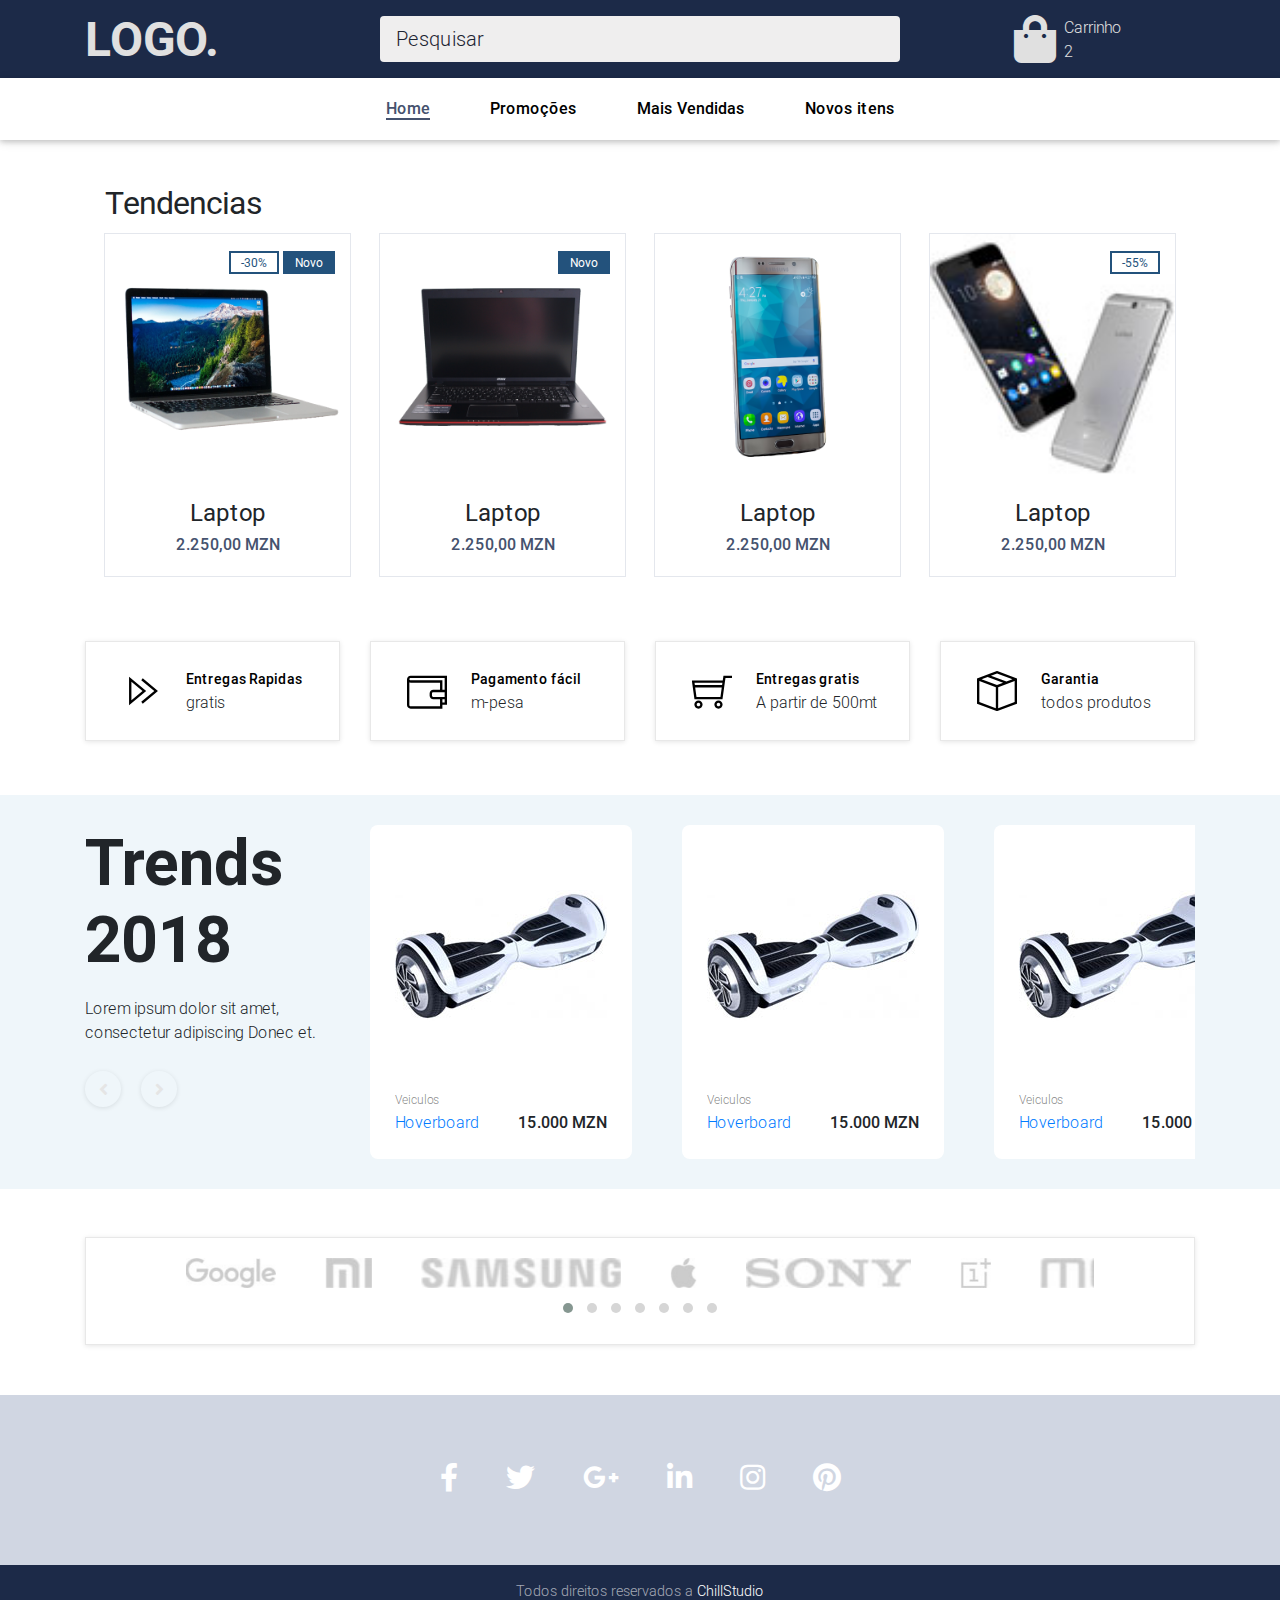
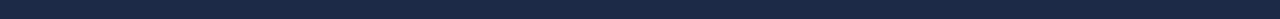
<file: LojaGerson/index.html>
<!DOCTYPE html>
<html lang="en">
  <head>
    <meta charset="UTF-8" />
    <meta
      name="viewport"
      content="width=device-width, initial-scale=1, shrink-to-fit=no"
    />
    <meta http-equiv="x-ua-compatible" content="ie=edge" />
    <title>LOJA Virtual</title>
    <!-- MDB icon -->
    <link rel="icon" href="img/mdb-favicon.ico" type="image/x-icon" />
    <!-- Font Awesome -->
    <link
      rel="stylesheet"
      href="https://use.fontawesome.com/releases/v5.11.2/css/all.css"
    />
    <!-- Bootstrap core CSS -->
    <link rel="stylesheet" href="css/bootstrap.min.css" />
    <!-- Material Design Bootstrap -->
    <link rel="stylesheet" href="css/mdb.min.css" />
    <link
      rel="stylesheet"
      href="plugins/owlcarousel/dist/assets/owl.carousel.min.css"
    />
    <link
      rel="stylesheet"
      href="plugins/owlcarousel/dist/assets/owl.theme.default.min.css"
    />
    <!-- Your custom styles (optional) -->
    <link rel="stylesheet" href="css/custom/set.css" />
    <link rel="stylesheet" href="css/style.css" />
  </head>

  <body>
    <header>
      <div class="mdb-color darken-3 text-light">
        <div class="container-xl">
          <div class="row">
            <div class="col-md-3 d-flex align-items-center">
              <span style="font-size: 3rem; font-weight: 600;">LOGO.</span>
            </div>
            <div
              class="col-md-6 d-flex justify-content-center align-items-center"
            >
              <span class="input input--kaede">
                <input
                  class="input__field input__field--kaede"
                  type="text"
                  id="input-35"
                />
                <label class="input__label input__label--kaede" for="input-35">
                  <span class="input__label-content input__label-content--kaede"
                    >Pesquisar</span
                  >
                </label>
              </span>
            </div>
            <div
              class="col-md-3 d-flex justify-content-center align-items-center"
            >
              <div class="shopping-cart d-flex">
                <i class="fas fa-shopping-bag"></i>
                <div class="shop-items d-flex flex-column align-items-around">
                  <span>Carrinho</span>
                  <span class="shop-num">2</span>
                </div>
              </div>
            </div>
          </div>
        </div>
      </div>
      <nav class="navbar white navbar-expand-lg navbar-light scrolling-navbar">
        <div class="container-xl">
          <button
            class="navbar-toggler"
            type="button"
            data-toggle="collapse"
            data-target="#navbarSupportedContent"
            aria-controls="navbarSupportedContent"
            aria-expanded="false"
            aria-label="Toggle navigation"
          >
            <span class="navbar-toggler-icon"></span>
          </button>
          <div class="collapse navbar-collapse" id="navbarSupportedContent">
            <ul class="navbar-nav w-100 d-flex justify-content-center">
              <li class="nav-item active">
                <a class="nav-link" href="index.html">Home</a>
              </li>
              <li class="nav-item">
                <a class="nav-link" href="produto.html">Promoções</a>
              </li>
              <li class="nav-item">
                <a class="nav-link" href="categoria.html">Mais Vendidas</a>
              </li>
              <li class="nav-item">
                <a class="nav-link" href="publicar.html">Novos itens</a>
              </li>
            </ul>
          </div>
        </div>
      </nav>
    </header>
    <main>
      <div class="container-xl">
        <section class="mt-4">
          <div class="card z-depth-0 rounded-0">
            <div class="card-body">
              <h5 class="card-title panel-title">Tendencias</h5>
              <div class="row">
                <div class="col-sm-6 col-md-4 col-lg-3">
                  <!-- Card -->
                  <div class="card z-depth-0 rounded-0 product">
                    <!-- Card image -->
                    <div class="view overlay">
                      <img
                        class="card-img-top product-img"
                        src="img\product01.png"
                        alt="Card image cap"
                      />
                      <div class="product-label">
                        <span class="sale">-30%</span>
                        <span class="new">Novo</span>
                      </div>
                      <a href="#!">
                        <div class="mask rgba-white-slight"></div>
                      </a>
                    </div>

                    <!-- Card content -->
                    <div class="card-body text-center">
                      <!-- Title -->
                      <h4 class="card-title mb-1">Laptop</h4>
                      <span class="price">2.250,00 MZN</span>
                    </div>
                    <div class="add-to-cart">
                      <button class="add-to-cart-btn" tabindex="0">
                        <i class="fa fa-shopping-cart"></i> add
                      </button>
                    </div>
                  </div>

                  <!-- Card -->
                </div>
                <div class="col-sm-6 col-md-4 col-lg-3">
                  <!-- Card -->
                  <div class="card z-depth-0 rounded-0 product">
                    <!-- Card image -->
                    <div class="view overlay">
                      <img
                        class="card-img-top product-img"
                        src="img\product06.png"
                        alt="Card image cap"
                      />
                      <div class="product-label">
                        <span class="new">Novo</span>
                      </div>
                      <a href="#!">
                        <div class="mask rgba-white-slight"></div>
                      </a>
                    </div>

                    <!-- Card content -->
                    <div class="card-body text-center">
                      <!-- Title -->
                      <h4 class="card-title mb-1">Laptop</h4>
                      <span class="price">2.250,00 MZN</span>
                    </div>
                    <div class="add-to-cart">
                      <button class="add-to-cart-btn" tabindex="0">
                        <i class="fa fa-shopping-cart"></i> add
                      </button>
                    </div>
                  </div>

                  <!-- Card -->
                </div>
                <div class="col-sm-6 col-md-4 col-lg-3">
                  <!-- Card -->
                  <div class="card z-depth-0 rounded-0 product">
                    <!-- Card image -->
                    <div class="view overlay">
                      <img
                        class="card-img-top product-img"
                        src="img\product07.png"
                        alt="Card image cap"
                      />
                      <div class="product-label">
                        <!-- <span class="sale">-30%</span>
                        <span class="new">Novo</span> -->
                      </div>
                      <a href="#!">
                        <div class="mask rgba-white-slight"></div>
                      </a>
                    </div>

                    <!-- Card content -->
                    <div class="card-body text-center">
                      <!-- Title -->
                      <h4 class="card-title mb-1">Laptop</h4>
                      <span class="price">2.250,00 MZN</span>
                    </div>
                    <div class="add-to-cart">
                      <button class="add-to-cart-btn" tabindex="0">
                        <i class="fa fa-shopping-cart"></i> add
                      </button>
                    </div>
                  </div>

                  <!-- Card -->
                </div>
                <div class="col-sm-6 col-md-4 col-lg-3">
                  <!-- Card -->
                  <div class="card z-depth-0 rounded-0 product">
                    <!-- Card image -->
                    <div class="view overlay">
                      <img
                        class="card-img-top product-img"
                        src="img\view_2.jpg"
                        alt="Card image cap"
                      />
                      <div class="product-label">
                        <span class="sale">-55%</span>
                      </div>
                      <a href="#!">
                        <div class="mask rgba-white-slight"></div>
                      </a>
                    </div>

                    <!-- Card content -->
                    <div class="card-body text-center">
                      <!-- Title -->
                      <h4 class="card-title mb-1">Laptop</h4>
                      <span class="price">2.250,00 MZN</span>
                    </div>
                    <div class="add-to-cart">
                      <button class="add-to-cart-btn" tabindex="0">
                        <i class="fa fa-shopping-cart"></i> add
                      </button>
                    </div>
                  </div>

                  <!-- Card -->
                </div>
              </div>
            </div>
          </div>
        </section>
      </div>
      <section class="mb-4">
        <div class="characteristics">
          <div class="container">
            <div class="row">
              <!-- Char. Item -->
              <div class="col-lg-3 col-md-6 char_col">
                <div
                  class="char_item d-flex flex-row align-items-center justify-content-start"
                >
                  <div class="char_icon">
                    <img src="img/svg/control-forward.svg" alt="" />
                  </div>
                  <div class="char_content">
                    <div class="char_title">Entregas Rapidas</div>
                    <div class="char_subtitle">gratis</div>
                  </div>
                </div>
              </div>

              <!-- Char. Item -->
              <div class="col-lg-3 col-md-6 char_col">
                <div
                  class="char_item d-flex flex-row align-items-center justify-content-start"
                >
                  <div class="char_icon">
                    <img src="img/svg/wallet.svg" alt="" />
                  </div>
                  <div class="char_content">
                    <div class="char_title">Pagamento fácil</div>
                    <div class="char_subtitle">m-pesa</div>
                  </div>
                </div>
              </div>

              <!-- Char. Item -->
              <div class="col-lg-3 col-md-6 char_col">
                <div
                  class="char_item d-flex flex-row align-items-center justify-content-start"
                >
                  <div class="char_icon">
                    <img src="img/svg/shopping-cart.svg" alt="" />
                  </div>
                  <div class="char_content">
                    <div class="char_title">Entregas gratis</div>
                    <div class="char_subtitle">A partir de 500mt</div>
                  </div>
                </div>
              </div>

              <!-- Char. Item -->
              <div class="col-lg-3 col-md-6 char_col">
                <div
                  class="char_item d-flex flex-row align-items-center justify-content-start"
                >
                  <div class="char_icon">
                    <img src="img/svg/package.svg" alt="" />
                  </div>
                  <div class="char_content">
                    <div class="char_title">Garantia</div>
                    <div class="char_subtitle">todos produtos</div>
                  </div>
                </div>
              </div>
            </div>
          </div>
        </div>
      </section>
      <section class="mb-5">
        <div class="trends">
          <div class="container-xl">
            <div class="row">
              <!-- Trends Content -->
              <div class="col-lg-3">
                <div class="trends_container">
                  <h2 class="trends_title">Trends 2018</h2>
                  <div class="trends_text">
                    <p>
                      Lorem ipsum dolor sit amet, consectetur adipiscing Donec
                      et.
                    </p>
                  </div>
                  <div class="trends_slider_nav">
                    <div class="trends_prev trends_nav">
                      <i class="fas fa-angle-left ml-auto"></i>
                    </div>
                    <div class="trends_next trends_nav">
                      <i class="fas fa-angle-right ml-auto"></i>
                    </div>
                  </div>
                </div>
              </div>

              <!-- Trends Slider -->
              <div class="col-lg-9">
                <div class="owl-carousel owl-theme">
                  <div class="item">
                    <div class="trends_item is_new">
                      <div
                        class="trends_image d-flex flex-column align-items-center justify-content-center"
                      >
                        <img src="img/trends_1.jpg" alt="" />
                      </div>
                      <div class="trends_content">
                        <div class="trends_category">
                          <a href="#">Veiculos</a>
                        </div>
                        <div class="trends_info clearfix">
                          <div class="trends_name">
                            <a href="product.html">Hoverboard</a>
                          </div>
                          <div class="trends_price">15.000 MZN</div>
                        </div>
                      </div>
                      <ul class="trends_marks">
                        <li class="trends_mark trends_discount">-25%</li>
                        <li class="trends_mark trends_new">new</li>
                      </ul>
                    </div>
                  </div>
                </div>
              </div>
            </div>
          </div>
        </div>
      </section>
      <section>
        <div class="container-xl">
          <div class="owl-carousel owl-theme brands_slider_container">
            <div class="item brands_item d-flex justify-content-center">
              <img src="img/brands/brands_2.jpg" alt="" />
            </div>
            <div class="item brands_item d-flex justify-content-center">
              <img src="img/brands/brands_3.jpg" alt="" />
            </div>
            <div class="item brands_item d-flex justify-content-center">
              <img src="img/brands/brands_4.jpg" alt="" />
            </div>
            <div class="item brands_item d-flex justify-content-center">
              <img src="img/brands/brands_5.jpg" alt="" />
            </div>
            <div class="item brands_item d-flex justify-content-center">
              <img src="img/brands/brands_6.jpg" alt="" />
            </div>
            <div class="item brands_item d-flex justify-content-center">
              <img src="img/brands/brands_7.jpg" alt="" />
            </div>
            <div class="item brands_item d-flex justify-content-center">
              <img src="img/brands/brands_8.jpg" alt="" />
            </div>
          </div>
        </div>
      </section>
    </main>

    <!-- Footer -->
    <footer class="page-footer font-small mdb-color lighten-5">
      <!-- Footer Elements -->
      <div class="container">
        <!-- Grid row-->
        <div class="row">
          <!-- Grid column -->
          <div class="col-md-12 py-5">
            <div class="mb-5 flex-center">
              <!-- Facebook -->
              <a class="fb-ic">
                <i
                  class="fab fa-facebook-f fa-lg white-text mr-md-5 mr-3 fa-2x"
                >
                </i>
              </a>
              <!-- Twitter -->
              <a class="tw-ic">
                <i class="fab fa-twitter fa-lg white-text mr-md-5 mr-3 fa-2x">
                </i>
              </a>
              <!-- Google +-->
              <a class="gplus-ic">
                <i
                  class="fab fa-google-plus-g fa-lg white-text mr-md-5 mr-3 fa-2x"
                >
                </i>
              </a>
              <!--Linkedin -->
              <a class="li-ic">
                <i
                  class="fab fa-linkedin-in fa-lg white-text mr-md-5 mr-3 fa-2x"
                >
                </i>
              </a>
              <!--Instagram-->
              <a class="ins-ic">
                <i class="fab fa-instagram fa-lg white-text mr-md-5 mr-3 fa-2x">
                </i>
              </a>
              <!--Pinterest-->
              <a class="pin-ic">
                <i class="fab fa-pinterest fa-lg white-text fa-2x"> </i>
              </a>
            </div>
          </div>
          <!-- Grid column -->
        </div>
        <!-- Grid row-->
      </div>
      <!-- Footer Elements -->

      <!-- Copyright -->
      <div class="footer-copyright mdb-color darken-3 text-center py-3">
        Todos direitos reservados a
        <a href="https://chillstudio.co.mz/"> ChillStudio</a>
      </div>
      <!-- Copyright -->
    </footer>
    <!-- Footer -->
    <!--Grid row-->

    <!-- jQuery -->
    <script type="text/javascript" src="js/jquery.min.js"></script>
    <!-- Bootstrap tooltips -->
    <script type="text/javascript" src="js/popper.min.js"></script>
    <!-- Bootstrap core JavaScript -->
    <script type="text/javascript" src="js/bootstrap.min.js"></script>
    <!-- MDB core JavaScript -->
    <script type="text/javascript" src="js/mdb.min.js"></script>
    <script
      type="text/javascript"
      src="plugins/owlcarousel/dist/owl.carousel.min.js"
    ></script>
    <!-- Your custom scripts (optional) -->
    <script type="text/javascript">
      $(document).ready(function () {
        $(".owl-carousel").owlCarousel({
          margin: 50,
          loop: true,
          autoWidth: true,
          items: 4,
        });
      });
    </script>
  </body>
</html>
</file>
<file: LojaGerson/css/custom/set.css>
.input {
	position: relative;
	z-index: 1;
	display: inline-block;
	margin: 1em;
	max-width: 350px;
	width: calc(100% - 2em);
	vertical-align: top;
}

.input__field {
	position: relative;
	display: block;
	float: right;
	padding: 0.8em;
	width: 60%;
	border: none;
	border-radius: 0;
	background: #f0f0f0;
	color: #aaa;
	font-weight: bold;
	font-family: "Helvetica Neue", Helvetica, Arial, sans-serif;
	-webkit-appearance: none; /* for box shadows to show on iOS */
}

.input__field:focus {
	outline: none;
}

.input__label {
	display: inline-block;
	padding: 0 1em;
	width: 40%;
	color: #6a7989;
	font-weight: bold;
	font-size: 70.25%;
	-webkit-font-smoothing: antialiased;
    -moz-osx-font-smoothing: grayscale;
	-webkit-touch-callout: none;
	-webkit-user-select: none;
	-khtml-user-select: none;
	-moz-user-select: none;
	-ms-user-select: none;
	user-select: none;
}

.input__label-content {
	position: relative;
	display: block;
	padding: 1.6em 0;
	width: 100%;
}

.graphic {
	position: absolute;
	top: 0;
	left: 0;
	fill: none;
}

.icon {
	color: #ddd;
	font-size: 150%;
}

/* Individual styles */

/* Haruki */

.input--haruki {
	margin: 4em 1em 1em;
}

.input__field--haruki {
	padding: 0.4em 0.25em;
	width: 100%;
	background: transparent;
	color: #AFB5BB;
	font-size: 1.55em;
}

.input__label--haruki {
	position: absolute;
	width: 100%;
	text-align: left;
	pointer-events: none;
}

.input__label-content--haruki {
	-webkit-transition: -webkit-transform 0.3s;
	transition: transform 0.3s;
}

.input__label--haruki::before,
.input__label--haruki::after {
	content: '';
	position: absolute;
	left: 0;
	z-index: -1;
	width: 100%;
	height: 4px;
	background: #6a7989;
	-webkit-transition: -webkit-transform 0.3s;
	transition: transform 0.3s;
}

.input__label--haruki::before {
	top: 0;
}

.input__label--haruki::after {
	bottom: 0;
}

.input__field--haruki:focus + .input__label--haruki .input__label-content--haruki,
.input--filled .input__label-content--haruki {
	-webkit-transform: translate3d(0, -90%, 0);
	transform: translate3d(0, -90%, 0);
}

.input__field--haruki:focus + .input__label--haruki::before,
.input--filled .input__label--haruki::before {
	-webkit-transform: translate3d(0, -0.5em, 0);
	transform: translate3d(0, -0.5em, 0);
}

.input__field--haruki:focus + .input__label--haruki::after,
.input--filled .input__label--haruki::after {
	-webkit-transform: translate3d(0, 0.5em, 0);
	transform: translate3d(0, 0.5em, 0);
}

/* Hoshi */
.input--hoshi {
	overflow: hidden;
}

.input__field--hoshi {
	margin-top: 1em;
	padding: 0.85em 0.15em;
	width: 100%;
	background: transparent;
	color: #595F6E;
}

.input__label--hoshi {
	position: absolute;
	bottom: 0;
	left: 0;
	padding: 0 0.25em;
	width: 100%;
	height: calc(100% - 1em);
	text-align: left;
	pointer-events: none;
}

.input__label-content--hoshi {
	position: absolute;
}

.input__label--hoshi::before,
.input__label--hoshi::after {
	content: '';
	position: absolute;
	top: 0;
	left: 0;
	width: 100%;
	height: calc(100% - 10px);
	border-bottom: 1px solid #B9C1CA;
}

.input__label--hoshi::after {
	margin-top: 2px;
	border-bottom: 4px solid red;
	-webkit-transform: translate3d(-100%, 0, 0);
	transform: translate3d(-100%, 0, 0);
	-webkit-transition: -webkit-transform 0.3s;
	transition: transform 0.3s;
}

.input__label--hoshi-color-1::after {
	border-color: hsl(200, 100%, 50%);
}

.input__label--hoshi-color-2::after {
	border-color: hsl(160, 100%, 50%);
}

.input__label--hoshi-color-3::after {
	border-color: hsl(20, 100%, 50%);
}

.input__field--hoshi:focus + .input__label--hoshi::after,
.input--filled .input__label--hoshi::after {
	-webkit-transform: translate3d(0, 0, 0);
	transform: translate3d(0, 0, 0);
}

.input__field--hoshi:focus + .input__label--hoshi .input__label-content--hoshi,
.input--filled .input__label-content--hoshi {
	-webkit-animation: anim-1 0.3s forwards;
	animation: anim-1 0.3s forwards;
}

@-webkit-keyframes anim-1 {
	50% {
		opacity: 0;
		-webkit-transform: translate3d(1em, 0, 0);
		transform: translate3d(1em, 0, 0);
	}
	51% {
		opacity: 0;
		-webkit-transform: translate3d(-1em, -40%, 0);
		transform: translate3d(-1em, -40%, 0);
	}
	100% {
		opacity: 1;
		-webkit-transform: translate3d(0, -40%, 0);
		transform: translate3d(0, -40%, 0);
	}
}

@keyframes anim-1 {
	50% {
		opacity: 0;
		-webkit-transform: translate3d(1em, 0, 0);
		transform: translate3d(1em, 0, 0);
	}
	51% {
		opacity: 0;
		-webkit-transform: translate3d(-1em, -40%, 0);
		transform: translate3d(-1em, -40%, 0);
	}
	100% {
		opacity: 1;
		-webkit-transform: translate3d(0, -40%, 0);
		transform: translate3d(0, -40%, 0);
	}
}

/* Kuro */
.input--kuro {
	max-width: 320px;
	margin-bottom: 3em;
}

.input__field--kuro {
	width: 100%;
	background: transparent;
	color: #9196A1;
	opacity: 0;
	text-align: center;
	-webkit-transition: opacity 0.3s;
	transition: opacity 0.3s;
}

.input__label--kuro {
	position: absolute;
	left: 0;
	width: 100%;
	color: #df6589;
	pointer-events: none;
}

.input__label--kuro::before,
.input__label--kuro::after {
	content: '';
	position: absolute;
	top: 0;
	left: 0;
	width: 50%;
	height: 100%;
	border: 4px solid #747981;
	-webkit-transition: -webkit-transform 0.3s;
	transition: transform 0.3s;
}

.input__label--kuro::before {
	border-right: none;
}

.input__label--kuro::after {
	left: 50%;
	border-left: none;
}

.input__field--kuro:focus,
.input--filled .input__field--kuro {
	opacity: 1;
	-webkit-transition-delay: 0.3s;
	transition-delay: 0.3s;
}

.input__field--kuro:focus + .input__label--kuro::before,
.input--filled .input__label--kuro::before {
	-webkit-transform: translate3d(-10%, 0, 0);
	transform: translate3d(-10%, 0, 0);
}

.input__field--kuro:focus + .input__label--kuro::after,
.input--filled .input__label--kuro::after {
	-webkit-transform: translate3d(10%, 0, 0);
	transform: translate3d(10%, 0, 0);
}

.input__field--kuro:focus + .input__label--kuro .input__label-content--kuro,
.input--filled .input__label-content--kuro {
	-webkit-animation: anim-2 0.3s forwards;
	animation: anim-2 0.3s forwards;
}

@-webkit-keyframes anim-2 {
	50% {
		opacity: 0;
		-webkit-transform: scale3d(0.3, 0.3, 1);
		transform: scale3d(0.3, 0.3, 1);
	}
	51% {
		opacity: 0;
		-webkit-transform: translate3d(0, 3.7em, 0) scale3d(0.3, 0.3, 1);
		transform: translate3d(0, 3.7em, 0) scale3d(0.3, 0.3, 1);
	}
	100% {
		opacity: 1;
		-webkit-transform: translate3d(0, 3.7em, 0);
		transform: translate3d(0, 3.7em, 0);
	}
}

@keyframes anim-2 {
	50% {
		opacity: 0;
		-webkit-transform: scale3d(0.3, 0.3, 1);
		transform: scale3d(0.3, 0.3, 1);
	}
	51% {
		opacity: 0;
		-webkit-transform: translate3d(0, 3.7em, 0) scale3d(0.3, 0.3, 1);
		transform: translate3d(0, 3.7em, 0) scale3d(0.3, 0.3, 1);
	}
	100% {
		opacity: 1;
		-webkit-transform: translate3d(0, 3.7em, 0);
		transform: translate3d(0, 3.7em, 0);
	}
}

/* Jiro */
.input--jiro {
	margin-top: 2em;
}

.input__field--jiro {
	padding: 0.85em 0.5em;
	width: 100%;
	background: transparent;
	color: #DDE2E2;
	opacity: 0;
	-webkit-transition: opacity 0.3s;
	transition: opacity 0.3s;
}

.input__label--jiro {
	position: absolute;
	left: 0;
	padding: 0 0.85em;
	width: 100%;
	height: 100%;
	text-align: left;
	pointer-events: none;
}

.input__label-content--jiro {
	-webkit-transition: -webkit-transform 0.3s 0.3s;
	transition: transform 0.3s 0.3s;
}

.input__label--jiro::before,
.input__label--jiro::after {
	content: '';
	position: absolute;
	top: 0;
	left: 0;
	width: 100%;
	height: 100%;
	-webkit-transition: -webkit-transform 0.3s;
	transition: transform 0.3s;
}

.input__label--jiro::before {
	border-top: 2px solid #6a7989;
	-webkit-transform: translate3d(0, 100%, 0) translate3d(0, -2px, 0);
	transform: translate3d(0, 100%, 0) translate3d(0, -2px, 0);
	-webkit-transition-delay: 0.3s;
	transition-delay: 0.3s;
}

.input__label--jiro::after {
	z-index: -1;
	background: #6a7989;
	-webkit-transform: scale3d(1, 0, 1);
	transform: scale3d(1, 0, 1);
	-webkit-transform-origin: 50% 0%;
	transform-origin: 50% 0%;
}

.input__field--jiro:focus,
.input--filled .input__field--jiro {
	opacity: 1;
	-webkit-transition-delay: 0.3s;
	transition-delay: 0.3s;
}

.input__field--jiro:focus + .input__label--jiro .input__label-content--jiro,
.input--filled .input__label-content--jiro {
	-webkit-transform: translate3d(0, -80%, 0);
	transform: translate3d(0, -80%, 0);
	-webkit-transition-timing-function: cubic-bezier(0.2, 1, 0.3, 1);
	transition-timing-function: cubic-bezier(0.2, 1, 0.3, 1);
}

.input__field--jiro:focus + .input__label--jiro::before,
.input--filled .input__label--jiro::before {
	-webkit-transition-delay: 0s;
	transition-delay: 0s;
}

.input__field--jiro:focus + .input__label--jiro::before,
.input--filled .input__label--jiro::before {
	-webkit-transform: translate3d(0, 0, 0);
	transform: translate3d(0, 0, 0);
}

.input__field--jiro:focus + .input__label--jiro::after,
.input--filled .input__label--jiro::after {
	-webkit-transform: scale3d(1, 1, 1);
	transform: scale3d(1, 1, 1);
	-webkit-transition-delay: 0.3s;
	transition-delay: 0.3s;
	-webkit-transition-timing-function: cubic-bezier(0.2, 1, 0.3, 1);
	transition-timing-function: cubic-bezier(0.2, 1, 0.3, 1);
}

/* Minoru */
.input__field--minoru {
	width: 100%;
	background: #fff;
	box-shadow: 0px 0px 0px 2px transparent;
	color: #eca29b;
	-webkit-transition: box-shadow 0.3s;
	transition: box-shadow 0.3s;
}

.input__label--minoru {
	padding: 0;
	width: 100%;
	text-align: left;
}

.input__label--minoru::after {
	content: '';
  	position: absolute;
  	top: 0;
  	z-index: -1;
  	width: 100%;
  	height: 4em;
	box-shadow: 0px 0px 0px 0px;
	color: rgba(199,152,157, 0.6);
}

.input__field--minoru:focus {
	box-shadow: 0px 0px 0px 2px #eca29b;
}

.input__field--minoru:focus + .input__label--minoru {
	pointer-events: none;
}

.input__field--minoru:focus + .input__label--minoru::after {
	-webkit-animation: anim-shadow 0.3s forwards;
	animation: anim-shadow 0.3s forwards;
}

@-webkit-keyframes anim-shadow {
	to {
		box-shadow: 0px 0px 100px 50px;
    	opacity: 0;
	}
}

@keyframes anim-shadow {
	to {
		box-shadow: 0px 0px 100px 50px;
    	opacity: 0;
	}
}

.input__label-content--minoru {
	padding: 0.75em 0.15em;
}

/* Yoko */
.input__field--yoko {
	z-index: 10;
	width: 100%;
	background: transparent;
	color: #f5f5f5;
	opacity: 0;
	-webkit-transition: opacity 0.3s;
	transition: opacity 0.3s;
}

.input__label--yoko {
	position: relative;
	width: 100%;
	color: #23527c;
	text-align: left;
}

.input__label--yoko::before {
	content: '';
	position: absolute;
	bottom: 100%;
	left: 0;
	width: 100%;
	height: 4em;
	background: #23527c;
	-webkit-transform: perspective(1000px) rotate3d(1, 0, 0, 90deg);
	transform: perspective(1000px) rotate3d(1, 0, 0, 90deg);
	-webkit-transform-origin: 50% 100%;
	transform-origin: 50% 100%;
	-webkit-transition: -webkit-transform 0.3s;
	transition: transform 0.3s;
}

.input__label--yoko::after {
	content: '';
	position: absolute;
	top: 0;
	left: 0;
	width: 100%;
	height: 0.25em;
	background: #23527c;
	-webkit-transform-origin: 50% 0%;
	transform-origin: 50% 0%;
	-webkit-transition: -webkit-transform 0.3s;
	transition: transform 0.3s;
}

.input__label-content--yoko {
	padding: 0.75em 0;
}

.input__field--yoko:focus,
.input--filled .input__field--yoko {
	opacity: 1;
	-webkit-transition-delay: 0.3s;
	transition-delay: 0.3s;
}

.input__field--yoko:focus + .input__label--yoko::before,
.input--filled .input__label--yoko::before {
	-webkit-transform: perspective(1000px) rotate3d(1, 0, 0, 0deg);
	transform: perspective(1000px) rotate3d(1, 0, 0, 0deg);
}

.input__field--yoko:focus + .input__label--yoko,
.input--filled .input__label--yoko {
	pointer-events: none;
}

.input__field--yoko:focus + .input__label--yoko::after,
.input--filled .input__label--yoko::after {
	-webkit-transform: perspective(1000px) rotate3d(1, 0, 0, -90deg);
	transform: perspective(1000px) rotate3d(1, 0, 0, -90deg);
}

/* Kyo */
.input--kyo {
	z-index: auto;
}

.input__field--kyo {
	padding: 0.85em 1.5em;
	width: 100%;
	border-radius: 2em;
	background: #fff;
	color: #535d92;
}

.input__label--kyo {
	z-index: 0;
	padding: 0 0 0 2em;
	width: 100%;
	text-align: left;
}

.input__label--kyo::after {
	content: '';
	position: fixed;
	top: 0;
	left: 0;
	z-index: 1000;
	width: 100%;
	height: 100%;
	background: rgba(11, 43, 205, 0.6);
	opacity: 0;
	-webkit-transition: opacity 0.3s;
	transition: opacity 0.3s;
	pointer-events: none;
}

.input__label-content--kyo {
	padding: 0.5em 0;
}

.input__field--kyo:focus,
.input__field--kyo:focus +  .input__label--kyo .input__label-content--kyo {
	z-index: 10000;
}

.input__field--kyo:focus + .input__label--kyo {
	color: #fff;
}

.input__field--kyo:focus + .input__label--kyo::after {
	opacity: 1;
}

/* Akira */
.input--akira {
	margin-top: 2em;
}

.input__field--akira {
	position: absolute;
	top: 0;
	left: 0;
	z-index: 10;
	display: block;
	padding: 0 1em;
	width: 100%;
	height: 100%;
	background: transparent;
	text-align: center;
}

.input__label--akira {
	padding: 0;
	width: 100%;
	background: #696a6e;
	color: #cc6055;
	cursor: text;
}

.input__label--akira::before {
	content: '';
	position: absolute;
	top: 0;
	left: 0;
	width: 100%;
	height: 100%;
	background: #2f3238;
	-webkit-transform: scale3d(0.97, 0.85, 1);
	transform: scale3d(0.97, 0.85, 1);
	-webkit-transition: -webkit-transform 0.3s;
	transition: transform 0.3s;
}

.input__label-content--akira {
	-webkit-transition: -webkit-transform 0.3s;
	transition: transform 0.3s;
}

.input__field--akira:focus + .input__label--akira::before,
.input--filled .input__label--akira::before {
	-webkit-transform: scale3d(0.99, 0.95, 1);
	transform: scale3d(0.99, 0.95, 1);
}

.input__field--akira:focus + .input__label--akira,
.input--filled .input__label--akira {
	cursor: default;
	pointer-events: none;
}

.input__field--akira:focus + .input__label--akira .input__label-content--akira,
.input--filled .input__label-content--akira {
	-webkit-transform: translate3d(0, -3.5em, 0);
	transform: translate3d(0, -3.5em, 0);
}

/* Ichiro */
.input--ichiro {
	margin-top: 2em;
}

.input__field--ichiro {
	position: absolute;
	top: 4px;
	left: 4px;
	z-index: 100;
	display: block;
	padding: 0 0.55em;
	width: calc(100% - 8px);
	height: calc(100% - 8px);
	background: #f0f0f0;
	color: #7F8994;
	opacity: 0;
	-webkit-transform: scale3d(1, 0, 1);
	transform: scale3d(1, 0, 1);
	-webkit-transform-origin: 50% 100%;
	transform-origin: 50% 100%;
	-webkit-transition: opacity 0.3s, -webkit-transform 0.3s;
	transition: opacity 0.3s, transform 0.3s;
}

.input__label--ichiro {
	width: 100%;
	text-align: left;
	cursor: text;
}

.input__label--ichiro::before {
	content: '';
	position: absolute;
	top: 0;
	left: 0;
	width: 100%;
	height: 100%;
	background: #fff;
	-webkit-transform-origin: 50% 100%;
	transform-origin: 50% 100%;
	-webkit-transition: -webkit-transform 0.3s;
	transition: transform 0.3s;
}

.input__label-content--ichiro {
	-webkit-transform-origin: 0% 50%;
	transform-origin: 0% 50%;
	-webkit-transition: -webkit-transform 0.3s;
	transition: transform 0.3s;
}

.input__field--ichiro:focus,
.input--filled .input__field--ichiro {
	opacity: 1;
	-webkit-transform: scale3d(1, 1, 1);
	transform: scale3d(1, 1, 1);
}

.input__field--ichiro:focus + .input__label--ichiro,
.input--filled .input__label--ichiro {
	cursor: default;
	pointer-events: none;
}

.input__field--ichiro:focus + .input__label--ichiro::before,
.input--filled .input__label--ichiro::before {
	-webkit-transform: scale3d(1, 1.5, 1);
	transform: scale3d(1, 1.5, 1);
}

.input__field--ichiro:focus + .input__label--ichiro .input__label-content--ichiro,
.input--filled .input__label-content--ichiro {
	-webkit-transform: translate3d(0, -3.15em, 0) scale3d(0.8, 0.8, 1);
	transform: translate3d(0, -3.15em, 0) scale3d(0.8, 0.8, 1) translateZ(1px);
}

/* Juro */
.input--juro {
	overflow: hidden;
}

.input__field--juro {
	position: absolute;
	z-index: 100;
	padding: 2.15em 0.75em 0;
	width: 100%;
	background: transparent;
	color: #1784cd;
	font-size: 0.85em;
}

.input__label--juro {
	padding: 0;
	width: 100%;
	height: 100%;
	background: #fff;
	text-align: left;
}

.input__label-content--juro {
	padding: 2em 1em;
	-webkit-transform-origin: 0% 50%;
	transform-origin: 0% 50%;
	-webkit-transition: -webkit-transform 0.3s, color 0.3s;
	transition: transform 0.3s, color 0.3s;

	text-rendering: geometricPrecision;
}

.input__label--juro::before {
	content: '';
	position: absolute;
	top: 0;
	left: 0;
	width: 100%;
	height: 100%;
	border: 0px solid transparent;
	-webkit-transition: border-width 0.3s, border-color 0.3s;
	transition: border-width 0.3s, border-color 0.3s;
}

.input__field--juro:focus + .input__label--juro::before,
.input--filled .input__label--juro::before {
	border-width: 8px;
	border-color: #1784cd;
	border-top-width: 2em;
}

.input__field--juro:focus + .input__label--juro .input__label-content--juro,
.input--filled .input__label--juro .input__label-content--juro {
	color: #fff;
	-webkit-transform: translate3d(0, -1.5em, 0) scale3d(0.75, 0.75, 1);
	transform: translate3d(0, -1.5em, 0) scale3d(0.75, 0.75, 1) translateZ(1px);
}

/* Hideo */
.input--hideo {
	overflow: hidden;
	background: #fff;
}

.input__field--hideo {
	padding: 0.85em 0.85em 0.85em 3em;
	width: 100%;
	background: transparent;
	-webkit-transform: translate3d(1em, 0, 0);
	transform: translate3d(1em, 0, 0);
	-webkit-transition: -webkit-transform 0.3s;
	transition: transform 0.3s;
}

.input__label--hideo {
	position: absolute;
	padding: 1.25em 0 0;
	width: 4em;
	height: 100%;
}

.input__label--hideo::before {
	content: '';
	position: absolute;
	top: 0;
	left: 0;
	z-index: -1;
	width: 4em;
	height: 100%;
	background: #899dda;
	-webkit-transform-origin: 0% 50%;
	transform-origin: 0% 50%;
	-webkit-transition: -webkit-transform 0.3s;
	transition: transform 0.3s;
}

.icon--hideo {
	color: #fff;
	-webkit-transform: scale3d(1, 1, 1); /* Needed for Chrome bug */
	transform: scale3d(1, 1, 1);
	-webkit-transform-origin: 0% 50%;
	transform-origin: 0% 50%;
	-webkit-transition: -webkit-transform 0.3s;
	transition: transform 0.3s;
}

.input__label-content--hideo {
	position: absolute;
	top: 100%;
}

.input__field--hideo:focus {
	-webkit-transform: translate3d(0, 0, 0);
	transform: translate3d(0, 0, 0);
}

.input__field--hideo:focus + .input__label--hideo::before {
	-webkit-transform: scale3d(0.8, 1, 1);
	transform: scale3d(0.8, 1, 1);
}

.input__field--hideo:focus + .input__label--hideo .icon--hideo {
	-webkit-transform: scale3d(0.6, 0.6, 1);
	transform: scale3d(0.6, 0.6, 1);
}

/* Madoka */
.input--madoka {
	margin: 1.1em;
}

.input__field--madoka {
	width: 100%;
	background: transparent;
	color: #7A7593;
}

.input__label--madoka {
	position: absolute;
	width: 100%;
	height: 100%;
	color: #7A7593;
	text-align: left;
	cursor: text;
}

.input__label-content--madoka {
	-webkit-transform-origin: 0% 50%;
	transform-origin: 0% 50%;
	-webkit-transition: -webkit-transform 0.3s;
	transition: transform 0.3s;
}

.graphic--madoka {
	-webkit-transform: scale3d(1, -1, 1);
	transform: scale3d(1, -1, 1);
	-webkit-transition: stroke-dashoffset 0.3s;
	transition: stroke-dashoffset 0.3s;
	pointer-events: none;

	stroke: #7A7593;
	stroke-width: 4px;
	stroke-dasharray: 962;
	stroke-dashoffset: 558;
}

.input__field--madoka:focus + .input__label--madoka,
.input--filled .input__label--madoka {
	cursor: default;
	pointer-events: none;
}

.input__field--madoka:focus + .input__label--madoka .graphic--madoka,
.input--filled .graphic--madoka {
	stroke-dashoffset: 0;
}

.input__field--madoka:focus + .input__label--madoka .input__label-content--madoka,
.input--filled .input__label-content--madoka {
	-webkit-transform: scale3d(0.81, 0.81, 1) translate3d(0, 4em, 0);
	transform: scale3d(0.81, 0.81, 1) translate3d(0, 4em, 0);
}

/* Kaede */
.input--kaede {
	display: block;
	overflow: hidden;
	margin: 1em auto 2em;
	background: #EFEEEE;
}

.input__field--kaede {
	position: absolute;
	top: 0;
	right: 100%;
	width: 60%;
	height: 100%;
	background: #fff;
	color: #9DABBA;
	-webkit-transition: -webkit-transform 0.5s;
	transition: transform 0.5s;
	-webkit-transition-timing-function: cubic-bezier(0.2, 1, 0.3, 1);
	transition-timing-function: cubic-bezier(0.2, 1, 0.3, 1);
}

.input__label--kaede {
	z-index: 10;
	display: block;
	width: 100%;
	height: 100%;
	text-align: left;
	cursor: text;
	-webkit-transform-origin: 0% 50%;
	transform-origin: 0% 50%;
	-webkit-transition: -webkit-transform 0.5s;
	transition: transform 0.5s;
	-webkit-transition-timing-function: cubic-bezier(0.2, 1, 0.3, 1);
	transition-timing-function: cubic-bezier(0.2, 1, 0.3, 1);
}

.input__label-content--kaede {
	padding: 1.5em 0;
}

.input__field--kaede:focus,
.input--filled .input__field--kaede {
	-webkit-transform: translate3d(100%, 0, 0);
	transform: translate3d(100%, 0, 0);
	-webkit-transition-delay: 0.06s;
	transition-delay: 0.06s;
}

.input__field--kaede:focus + .input__label--kaede,
.input--filled .input__label--kaede  {
	-webkit-transform: translate3d(60%, 0, 0);
	transform: translate3d(60%, 0, 0);
	pointer-events: none;
}

@media screen and (max-width: 34em) {
	.input__field--kaede:focus + .input__label--kaede,
	.input--filled .input__label--kaede  {
		-webkit-transform: translate3d(65%, 0, 0) scale3d(0.65, 0.65, 1);
		transform: translate3d(65%, 0, 0) scale3d(0.65, 0.65, 1);
		pointer-events: none;
	}
}

/* Isao */
.input__field--isao {
	z-index: 10;
	padding: 0.75em 0.1em 0.25em;
	width: 100%;
	background: transparent;
	color: #afb3b8;
}

.input__label--isao {
	position: relative;
	overflow: hidden;
	padding: 0;
	width: 100%;
	color: #dadada;
	text-align: left;
}

.input__label--isao::before {
	content: '';
	position: absolute;
	top: 0;
	width: 100%;
	height: 7px;
	background: #dadada;
	-webkit-transform: scale3d(1, 0.4, 1);
	transform: scale3d(1, 0.4, 1);
	-webkit-transform-origin: 50% 100%;
	transform-origin: 50% 100%;
	-webkit-transition: -webkit-transform 0.3s, background-color 0.3s;
	transition: transform 0.3s, background-color 0.3s;
	-webkit-transition-timing-function: cubic-bezier(0.2, 1, 0.3, 1);
	transition-timing-function: cubic-bezier(0.2, 1, 0.3, 1);
}

.input__label--isao::after {
	content: attr(data-content);
	position: absolute;
	top: 0;
	left: 0;
	padding: 0.75em 0.15em;
	color: #da7071;
	opacity: 0;
	-webkit-transform: translate3d(0, 50%, 0);
	transform: translate3d(0, 50%, 0);
	-webkit-transition: opacity 0.3s, -webkit-transform 0.3s;
	transition: opacity 0.3s, transform 0.3s;
	-webkit-transition-timing-function: cubic-bezier(0.2, 1, 0.3, 1);
	transition-timing-function: cubic-bezier(0.2, 1, 0.3, 1);
	pointer-events: none;
}

.input__field--isao:focus + .input__label--isao::before {
	background-color: #da7071;
	-webkit-transform: scale3d(1, 1, 1);
	transform: scale3d(1, 1, 1);
}

.input__field--isao:focus + .input__label--isao {
	pointer-events: none;
}

.input__field--isao:focus + .input__label--isao::after {
	opacity: 1;
	-webkit-transform: translate3d(0, 0, 0);
	transform: translate3d(0, 0, 0);
}

.input__label-content--isao {
	padding: 0.75em 0.15em;
	-webkit-transition: opacity 0.3s, -webkit-transform 0.3s;
	transition: opacity 0.3s, transform 0.3s;
	-webkit-transition-timing-function: cubic-bezier(0.2, 1, 0.3, 1);
	transition-timing-function: cubic-bezier(0.2, 1, 0.3, 1);
}

.input__field--isao:focus + .input__label--isao .input__label-content--isao {
	opacity: 0;
	-webkit-transform: translate3d(0, -50%, 0);
	transform: translate3d(0, -50%, 0);
}
</file>
<file: LojaGerson/css/style.css>
:root {
  --main-color: #23527c;
  --main-dark-color: #45526e;
}
body {
  display: flex;
  min-height: 100vh;
  flex-direction: column;
  overflow-x: hidden;
}
main {
  flex: 1 0 auto;
}
.text-main {
  color: var(--main-color);
}
.dark-text-main {
  color: var(--main-dark-color);
}
.bg-main {
  background-color: var(--main-color);
}
.bg-dark-main {
  background-color: var(--main-dark-color);
}

span.input__label-content {
  font-size: 20px;
  padding-top: 8px;
  padding-bottom: 8px;
}
.input__label {
  font-size: 16px;
  font-weight: 300;
  margin-bottom: 0;
  color: #1c2331;
}
.input__field {
  font-size: 16px;
  font-weight: 300;
  color: #1c2331;
}
.input--kaede {
  margin: 16px 10px;
  width: 100%;
  max-width: 100%;
  border-radius: 4px;
}
.shopping-cart i {
  font-size: 3rem;
  margin-right: 8px;
}
.navbar-nav > li > a {
  font-weight: 500;
  padding-left: 30px !important;
  padding-right: 30px !important;
}
.navbar-nav > li > a:hover,
.navbar-nav > li > a:focus,
.navbar-nav > li.active > a {
  color: var(--main-dark-color) !important;
  background-color: transparent !important;
}

.navbar-nav > li > a:hover::after,
.navbar-nav > li > a:focus::after,
.navbar-nav > li.active > a::after {
  width: 100%;
}
.navbar-nav > li > a::after {
  content: "";
  display: block;
  width: 0%;
  height: 2px;
  background-color: var(--main-dark-color);
  -webkit-transition: 0.2s all;
  transition: 0.2s all;
}
::after,
::before {
  -webkit-box-sizing: border-box;
  -moz-box-sizing: border-box;
  box-sizing: border-box;
}
.navbar-nav > li > a:hover,
.navbar-nav > li > a:focus,
.navbar-nav > li.active > a {
  color: #0021d1;
}
.navbar-nav > li > a {
  line-height: 20px;
}
a:hover,
a:focus {
  color: var(--main-dark-color);
}
a:focus,
a:hover {
  color: var(--main-color);
}

.panel-title {
  font-weight: 600;
  font-size: 2rem;
}
.product .product-label {
  position: absolute;
  top: 15px;
  right: 15px;
}
.product .product-label > span.sale {
  background-color: #fff;
  border-color: var(--main-color);
  color: var(--main-color);
}
.product .product-label > span {
  border: 2px solid;
  border-top-color: currentcolor;
  border-right-color: currentcolor;
  border-bottom-color: currentcolor;
  border-left-color: currentcolor;
  padding: 2px 10px;
  font-size: 12px;
}
.product .product-label > span.new {
  background-color: var(--main-color);
  border-color: var(--main-color);
  color: #fff;
}
.product {
  position: relative;
  -webkit-box-shadow: 0px 0px 0px 0px #e4e7ed, 0px 0px 0px 1px #e4e7ed;
  box-shadow: 0px 0px 0px 0px #e4e7ed, 0px 0px 0px 1px #e4e7ed !important;
  -webkit-transition: 0.2s all;
  transition: 0.2s all;
  margin-bottom: 15px;
}
.product:hover {
  -webkit-box-shadow: 0px 0px 6px 0px #e4e7ed, 0px 0px 0px 2px var(--main-color);
  box-shadow: 0px 0px 6px 0px #e4e7ed, 0px 0px 0px 2px var(--main-color) !important;
  transition: all 0.2s ease-in-out;
}
.product .price {
  color: var(--main-dark-color);
  font-weight: 500;
}

.product .card-body {
  background-color: white;
  z-index: 20;
}
.product:hover .add-to-cart {
  -webkit-transform: translateY(100%);
  -ms-transform: translateY(100%);
  transform: translateY(100%);
}
.product .add-to-cart {
  position: absolute;
  left: 1px;
  right: 1px;
  bottom: 1px;
  padding: 15px;
  background: #1e1f29;
  text-align: center;
  -webkit-transform: translateY(0%);
  -ms-transform: translateY(0%);
  transform: translateY(0%);
  -webkit-transition: 0.2s all;
  transition: 0.2s all;
  z-index: 2;
}
.product .add-to-cart .add-to-cart-btn {
  position: relative;
  border: 2px solid transparent;
  height: 40px;
  padding: 0 30px;
  background-color: var(--main-color);
  color: #fff;
  text-transform: uppercase;
  font-weight: 700;
  border-radius: 40px;
  -webkit-transition: 0.2s all;
  transition: 0.2s all;
}
.product .add-to-cart .add-to-cart-btn:hover {
  background-color: #fff;
  color: var(--main-color);
  border-color: var(--main-color);
  padding: 0px 30px 0px 50px;
}

.characteristics {
  padding-top: 30px;
  padding-bottom: 30px;
}

.char_item {
  width: 100%;
  height: 100px;
  box-shadow: 0px 1px 5px rgba(0, 0, 0, 0.1);
  border: solid 1px #e8e8e8;
  padding-left: 36px;
}
.char_icon {
  margin-right: 24px;
}
.char_icon img {
  height: 40px;
  color: var(--main-dark-color);
}
.char_title {
  font-size: 14px;
  font-weight: 500;
  color: #000000;
}
.brands_slider_container {
  border: solid 1px #e8e8e8;
  box-shadow: 0px 1px 5px rgba(0, 0, 0, 0.1);
  padding: 20px 100px;
  margin-bottom: 50px;
}
.brands_slider_container .owl-stage {
  display: flex;
  align-items: center;
}
.brands_item img {
  height: 30px;
}
.trends_item {
  background: #fff;
  border-radius: 8px;
  padding: 25px;
}
.trends_image {
  width: 100%;
  height: 212px;
}
.trends_content {
  margin-top: 24px;
}
.trends_marks {
  position: absolute;
  left: 18px;
  top: 18px;
}
ul {
  list-style: none;
  margin-bottom: 0px;
}
.trends {
  background-color: rgba(203, 225, 238, 0.3);
}
.trends_category a {
  font-size: 12px;
  color: rgba(0, 0, 0, 0.5);
}
.trends_name {
  float: left;
}
.trends_price {
  font-size: 16px;
  font-weight: 500;
  float: right;
}
.trends_discount {
  background: #df3b3b;
}
.trends .container-xl > .row > div {
  margin-top: 30px;
  margin-bottom: 30px;
}
.trends_mark {
  display: none;
  width: 36px;
  height: 36px;
  font-size: 10px;
  font-weight: 500;
  color: #ffffff;
  border-radius: 50%;
  line-height: 36px;
  text-align: center;
}
.trends_new {
  background: #0e8ce4;
}
.trends_title {
  padding-right: 50px;
  font-weight: 600;
  font-size: 4rem;
}
.trends_text {
  margin-top: 17px;
}
.trends_slider_nav {
  margin-top: 27px;
}
.trends_nav {
  display: inline-block;
  width: 36px;
  height: 36px;
  box-shadow: 0px 1px 5px rgba(0, 0, 0, 0.1);
  border-radius: 50%;
  text-align: center;
  cursor: pointer;
  margin-right: 16px;
}
.trends_nav i {
  line-height: 36px;
  color: #e5e5e5;
  font-size: 18px;
  -webkit-transition: all 200ms ease;
  -moz-transition: all 200ms ease;
  -ms-transition: all 200ms ease;
  -o-transition: all 200ms ease;
  transition: all 200ms ease;
}
.trends_nav:hover i {
  color: #474747;
}

.range-field input[type="range"] + .thumb {
  background-color: var(--main-color);
}
.form-check-input[type="radio"]:checked + label::after{
  background-color: var(--main-color);
  border: 2px solid var(--main-color);
}
</file>
